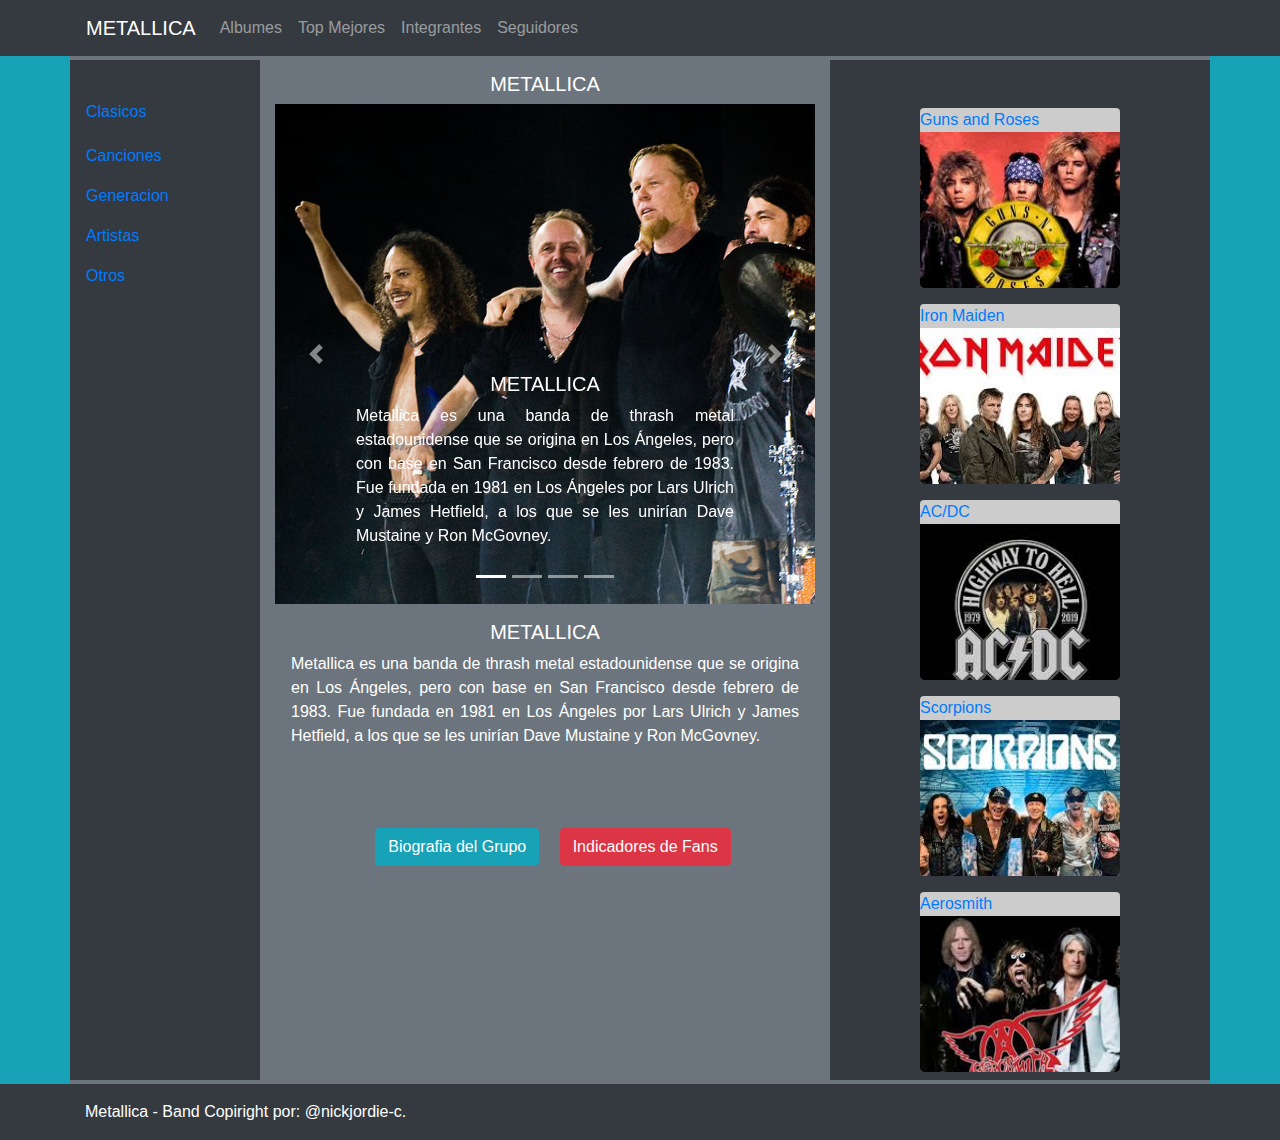
<file: index.html>
<!DOCTYPE html>
<html lang="en">
    <head>
        <title>Bootstrap 4 Example</title>
        <meta charset="utf-8">
        <meta name="viewport" content="width=device-width, initial-scale=1">
        <link rel="stylesheet" href="https://maxcdn.bootstrapcdn.com/bootstrap/4.5.0/css/bootstrap.min.css">
        <script src="https://ajax.googleapis.com/ajax/libs/jquery/3.5.1/jquery.min.js"></script>
        <script src="https://cdnjs.cloudflare.com/ajax/libs/popper.js/1.16.0/umd/popper.min.js"></script>
        <script src="https://maxcdn.bootstrapcdn.com/bootstrap/4.5.0/js/bootstrap.min.js"></script>
        <link rel="stylesheet" href="css/estilo.css">
    </head>
    <body>
      <!-- CONTAINER-FLUID QUE DENTRO LLEVARA EL NAV-BAR -->
        <div class="container-fluid bg-dark">
          <nav class="navbar navbar-expand-md bg-dark navbar-dark container">
            <!-- Brand -->
            <a class="navbar-brand" href="#">METALLICA</a>
          
            <!-- Toggler/collapsibe Button -->
            <button class="navbar-toggler" type="button" data-toggle="collapse" data-target="#collapsibleNavbar">
              <span class="navbar-toggler-icon"></span>
            </button>
          
            <!-- Navbar links -->
            <div class="collapse navbar-collapse" id="collapsibleNavbar">
              <ul class="navbar-nav">
                <li class="nav-item">
                  <a class="nav-link" href="/albumes.html">Albumes</a>
                </li>
                <li class="nav-item">
                  <a class="nav-link" href="/top.html">Top Mejores</a>
                </li>
                <li class="nav-item">
                  <a class="nav-link" href="#">Integrantes</a>
                </li>
                <li class="nav-item">
                    <a class="nav-link" href="/seguidores.html">Seguidores</a>
                </li>
              </ul>
            </div>
          </nav>
        </div>
        <!-- FIN DEL NAV-BAR -->
        <div class="container-fluid bg-info">
          <div class="container bg-secondary ">
            <div class="row">
              <div class="col-sm-2 my-1 bg-dark p-3">
                  <div class="mt-4 pb-1">
                      <a target="_top" href="">Clasicos</a>
                  </div>
                  <div class="pb-3">
                      <a target="_top" href="bootstrap_tables.asp"></a>
                  </div>
                  <div class="pb-3">
                      <a target="_top" href="bootstrap_tables.asp">Canciones</a>
                  </div>
                  <div class="pb-3">
                    <a target="_top" href="bootstrap_tables.asp">Generacion</a>
                  </div>
                  <div class="pb-3">
                    <a target="_top" href="bootstrap_tables.asp">Artistas</a>
                  </div>
                  <div>
                    <a target="_top" href="bootstrap_tables.asp">Otros</a>
                  </div>                
              </div>
              <div class="col-sm-6 my-3">
                <h5 class="text-center text-white">METALLICA</h5>
                <!-- INICIO DE CAROUSEL -->
                <div id="carouselExampleCaptions" class="carousel slide" data-ride="carousel">
                  <ol class="carousel-indicators">
                    <li data-target="#carouselExampleCaptions" data-slide-to="0" class="active"></li>
                    <li data-target="#carouselExampleCaptions" data-slide-to="1"></li>
                    <li data-target="#carouselExampleCaptions" data-slide-to="2"></li>
                    <li data-target="#carouselExampleCaptions" data-slide-to="3"></li>
                  </ol>
                  <div class="carousel-inner">
                    <div class="carousel-item active">
                      <div class="box">
                        <img src="assets/grupo.jpg" alt="Image did not load...">
                        <div class="carousel-caption d-none d-md-block">
                          <h5>METALLICA</h5>
                          <p class="text-justify">Metallica es una banda de thrash metal estadounidense que se origina en Los Ángeles, pero con base en San Francisco desde febrero de 1983. Fue fundada en 1981 en Los Ángeles por Lars Ulrich y James Hetfield, a los que se les unirían Dave Mustaine y Ron McGovney.</p>
                        </div>
                      </div>
                    </div>
                    <div class="carousel-item">
                      <div class="box">
                        <img src="assets/iniciosdemetallica.jpg" alt="Image did not load...">
                        <div class="carousel-caption d-none d-md-block">
                          <h5>METALLICA</h5>
                          <p class="text-justify">Metallica es una banda de thrash metal estadounidense que se origina en Los Ángeles, pero con base en San Francisco desde febrero de 1983. Fue fundada en 1981 en Los Ángeles por Lars Ulrich y James Hetfield, a los que se les unirían Dave Mustaine y Ron McGovney.</p>
                        </div>
                      </div>
                      
                    </div>
                    <div class="carousel-item">
                      <div class="box">
                        <img src="assets/metallica.jpg" alt="Image did not load...">
                        <div class="carousel-caption d-none d-md-block">
                          <h5>METALLICA</h5>
                          <p class="text-justify">Metallica es una banda de thrash metal estadounidense que se origina en Los Ángeles, pero con base en San Francisco desde febrero de 1983. Fue fundada en 1981 en Los Ángeles por Lars Ulrich y James Hetfield, a los que se les unirían Dave Mustaine y Ron McGovney.</p>
                        </div>
                      </div>
                      
                    </div>
                    <div class="carousel-item">
                      <div class="box">
                        <img src="assets/guitarra.jpg" alt="Image did not load...">
                        <div class="carousel-caption d-none d-md-block">
                          <h5>METALLICA</h5>
                          <p class="text-justify">Metallica es una banda de thrash metal estadounidense que se origina en Los Ángeles, pero con base en San Francisco desde febrero de 1983. Fue fundada en 1981 en Los Ángeles por Lars Ulrich y James Hetfield, a los que se les unirían Dave Mustaine y Ron McGovney.</p>
                        </div>
                      </div>
                      
                    </div>
                  </div>
                  <a class="carousel-control-prev" href="#carouselExampleCaptions" role="button" data-slide="prev">
                    <span class="carousel-control-prev-icon" aria-hidden="true"></span>
                    <span class="sr-only">Previous</span>
                  </a>
                  <a class="carousel-control-next" href="#carouselExampleCaptions" role="button" data-slide="next">
                    <span class="carousel-control-next-icon" aria-hidden="true"></span>
                    <span class="sr-only">Next</span>
                  </a>
                </div>
                <!-- FIN CAROUSEL -->
                <!-- Mostramos un texto debajo del carousel -->
                <div class="text-justify text-white p-3">
                  <h5 class="text-center">METALLICA</h5>
                          <p class="text-justify">Metallica es una banda de thrash metal estadounidense que se origina en Los Ángeles, pero con base en San Francisco desde febrero de 1983. Fue fundada en 1981 en Los Ángeles por Lars Ulrich y James Hetfield, a los que se les unirían Dave Mustaine y Ron McGovney.</p>
                  
                </div>
                <!-- FIN DEL TEXTO -->
                <!-- IMPLEMENTAMOS LOS BOTONES MODAL -->
                <div class="m-5 text-center">
                  <!-- Button trigger modal -->
                <button type="button" class="btn btn-info mx-3" data-toggle="modal" data-target="#exampleModal">
                  Biografia del Grupo
                </button>
                <button type="button" class="btn btn-danger" data-toggle="modal" data-target="#exampleModal2">
                  Indicadores de Fans
                </button>
                </div>
                <!-- FIN BOTONES MODAL -->
                                
                
              </div>
              <!-- INICIO TERCERA COLUMNA PARA ANUNCIOS -->
              <div class="col-sm-4 my-1">
                <div class="row justify-content-center bg-dark">
                  <div class="caja my-2 mt-5 rounded">
                    <a target="_top" href="/accion.html">Guns and Roses
                      <img src="assets/gunsroses.jpg" alt="Image did not load...">
                  </div>
                  <div class="caja my-2 rounded">
                    <a target="_top" href="/accion.html">Iron Maiden
                      <img src="assets/iron.jpg" alt="Image did not load...">
                  </div>
                  <div class="caja my-2 rounded">
                    <a target="_top" href="/accion.html">AC/DC
                      <img src="assets/acdc.jpg" alt="Image did not load...">
                  </div>
                  <div class="caja my-2 rounded">
                    <a target="_top" href="/accion.html">Scorpions
                      <img src="assets/scorpion.jpg" alt="Image did not load...">
                  </div>
                  <div class="caja my-2 rounded">
                    <a target="_top" href="/accion.html">Aerosmith
                      <img src="assets/aerosmith.jpg" alt="Image did not load...">
                  </div>
                </div>
              </div>
              <!-- FIN COLUMNA ANUNCIOS -->
              </div>
            </div>
          </div>
            
        </div>
        
        <footer class="footer mt-auto py-3 bg-dark">
          <div class="container">
            <span class="text-white">Metallica - Band Copiright por: @nickjordie-c.</span>
          </div>
        </footer>
        <!-- MODAL PARA BOTON AZUL "INFO" QUE SE MOSTRARA DEL CONTENIDO -->
        <div class="modal fade" id="exampleModal" tabindex="-1" role="dialog" aria-labelledby="exampleModalLabel" aria-hidden="true">
          <div class="modal-dialog">
            <div class="modal-content bg-warning">
              <div class="modal-header">
                <h5 class="modal-title" id="exampleModalLabel">BIOGRAFIA DE METALLICA</h5>
                <button type="button" class="close" data-dismiss="modal" aria-label="Close">
                  <span aria-hidden="true">&times;</span>
                </button>
              </div>
              <div class="modal-body">
                <p class="text-justify">Metallica es una banda de thrash metal estadounidense que se origina en Los Ángeles, pero con base en San Francisco desde febrero de 1983. Fue fundada en 1981 en Los Ángeles por Lars Ulrich y James Hetfield, a los que se les unirían Dave Mustaine y Ron McGovney. Estos dos músicos fueron después sustituidos por el guitarrista Kirk Hammett y el bajista Cliff Burton respectivamente, Dave Mustaine fue despedido un año después de ingresar en la banda debido a su excesiva adicción al alcohol y su actitud violenta, siendo sustituido por Kirk Hammett (exguitarrista de Exodus). Ron renuncia a la banda debido al mal comportamiento de Dave Mustaine, el cual era violento y problemático cuando estaba bajo el efecto del alcohol. El colmo fue cuando Mustaine mojó el bajo de Ron con cerveza, él sin saberlo lo conectó, recibiendo una descarga eléctrica. Es entonces, tras contactar con Cliff Burton que la banda se traslada a San Francisco. (Cabe resaltar que Ron sabía que lo iban a despedir y sustituir por Cliff Burton). Por otra parte, el 27 de septiembre de 1986, fue la muerte de Cliff Burton en un accidente de autobús en Suecia, durante una de sus giras, esto provocó la entrada al grupo de Jason Newsted,1​ quien, tras su abandono quince años más tarde, sería sustituido por el bajista actual, Robert Trujillo.

                  Hasta la fecha, la banda ha editado 10 álbumes de estudio, siendo el último de estos Hardwired to Self Destruct el cual fue lanzado mundialmente el 18 de noviembre del 2016. Las ventas totales de Metallica superan los 120 millones,2​ y se les considera parte de los cuatro grandes del thrash metal, junto con Megadeth, Slayer y Anthrax.3​ Además, el grupo ha conseguido numerosos premios musicales, entre los que destacan nueve Grammys, dos premios otorgados por la cadena musical MTV, dos galardones de la Academia de Música Americana (American Music Awards) y dos premios de la revista Billboard, además de pertenecer desde el año 2009 al Salón de la fama del Rock4​ y poseer una estrella en el Paseo de la Fama de la revista Kerrang!</p>
              </div>
              <div class="modal-footer">
                <button type="button" class="btn btn-secondary" data-dismiss="modal">Close</button>
                <button type="button" class="btn btn-primary">Save changes</button>
              </div>
            </div>
          </div>
        </div>
        <!--INICIO DE MODAL DEL BOTON ROJO DE FONDO ROJO -->
        <div class="modal fade" id="exampleModal2" tabindex="-1" role="dialog" aria-labelledby="exampleModalLabel" aria-hidden="true">
          <div class="modal-dialog">
            <div class="modal-content bg-danger">
              <div class="modal-header">
                <h5 class="modal-title" id="exampleModalLabel">BIOGRAFIA DE METALLICA</h5>
                <button type="button" class="close" data-dismiss="modal" aria-label="Close">
                  <span aria-hidden="true">&times;</span>
                </button>
              </div>
              <div class="modal-body">
                <table class="table table-dark">
                  <thead>
                    <tr>
                      <th scope="col">#</th>
                      <th scope="col">First</th>
                      <th scope="col">Last</th>
                      <th scope="col">Handle</th>
                    </tr>
                  </thead>
                  <tbody>
                    <tr>
                      <th scope="row">1</th>
                      <td>Mark</td>
                      <td>Otto</td>
                      <td>@mdo</td>
                    </tr>
                    <tr>
                      <th scope="row">2</th>
                      <td>Jacob</td>
                      <td>Thornton</td>
                      <td>@fat</td>
                    </tr>
                    <tr>
                      <th scope="row">3</th>
                      <td>Larry</td>
                      <td>the Bird</td>
                      <td>@twitter</td>
                    </tr>
                  </tbody>
                </table>
              </div>
              <div class="modal-footer">
                <button type="button" class="btn btn-secondary" data-dismiss="modal">Close</button>
                <button type="button" class="btn btn-primary">Save changes</button>
              </div>
            </div>
          </div>
        </div>
        <!-- FIN DE MODAL -->
    </body>
</html>
</file>
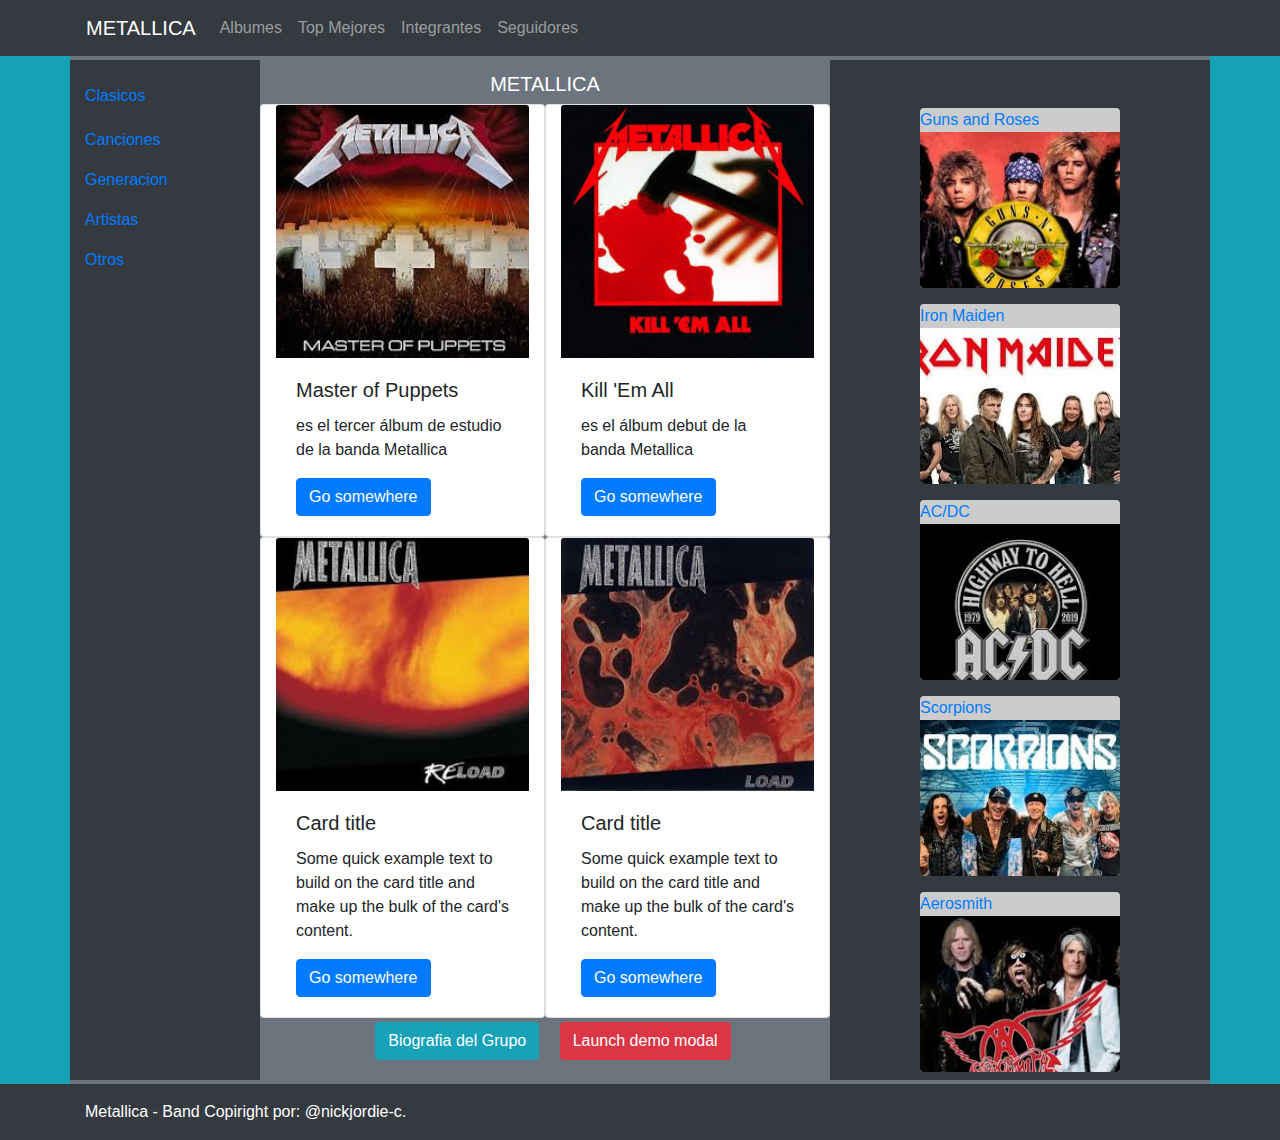
<file: albumes.html>
<!DOCTYPE html>
<html lang="en">
    <head>
        <title>Bootstrap 4 Example</title>
        <meta charset="utf-8">
        <meta name="viewport" content="width=device-width, initial-scale=1">
        <link rel="stylesheet" href="https://maxcdn.bootstrapcdn.com/bootstrap/4.5.0/css/bootstrap.min.css">
        <script src="https://ajax.googleapis.com/ajax/libs/jquery/3.5.1/jquery.min.js"></script>
        <script src="https://cdnjs.cloudflare.com/ajax/libs/popper.js/1.16.0/umd/popper.min.js"></script>
        <script src="https://maxcdn.bootstrapcdn.com/bootstrap/4.5.0/js/bootstrap.min.js"></script>
        <link rel="stylesheet" href="css/estilo.css">
    </head>
    <body>
        <div class="container-fluid bg-dark">
          <nav class="navbar navbar-expand-md bg-dark navbar-dark container">
            <!-- Brand -->
            <a class="navbar-brand" href="/index.html">METALLICA</a>
          
            <!-- Toggler/collapsibe Button -->
            <button class="navbar-toggler" type="button" data-toggle="collapse" data-target="#collapsibleNavbar">
              <span class="navbar-toggler-icon"></span>
            </button>
          
            <!-- Navbar links -->
            <div class="collapse navbar-collapse" id="collapsibleNavbar">
              <ul class="navbar-nav">
                <li class="nav-item">
                  <a class="nav-link" href="/albumes.html">Albumes</a>
                </li>
                <li class="nav-item">
                  <a class="nav-link" href="/top.html">Top Mejores</a>
                </li>
                <li class="nav-item">
                  <a class="nav-link" href="#">Integrantes</a>
                </li>
                <li class="nav-item">
                    <a class="nav-link" href="/seguidores.html">Seguidores</a>
                </li>
              </ul>
            </div>
          </nav>
        </div>
        
        <div class="container-fluid bg-info">
          <div class="container bg-secondary ">
            <div class="row">
              <div class="col-sm-2 my-1 bg-dark">
                  <div class="mt-4 pb-1">
                      <a target="_top" href="">Clasicos</a>
                  </div>
                  <div class="pb-3">
                      <a target="_top" href="bootstrap_tables.asp"></a>
                  </div>
                  <div class="pb-3">
                      <a target="_top" href="bootstrap_tables.asp">Canciones</a>
                  </div>
                  <div class="pb-3">
                    <a target="_top" href="bootstrap_tables.asp">Generacion</a>
                  </div>
                  <div class="pb-3">
                    <a target="_top" href="bootstrap_tables.asp">Artistas</a>
                  </div>
                  <div>
                    <a target="_top" href="bootstrap_tables.asp">Otros</a>
                  </div>           
              </div>
              <!-- SE CAMBIO LA PARTE DEL CENTRO CON LOS CARDS O TARJETAS -->
              <div class="col-sm-6 my-3">
                <h5 class="text-center text-white t-sm">METALLICA</h5>
                <div class="row">
                    <div class="card col-sm-6" style="width: 18rem;">
                        <img src="assets/album1.jpg" class="card-img-top" alt="...">
                        <div class="card-body">
                          <h5 class="card-title">Master of Puppets</h5>
                          <p class="card-text">es el tercer álbum de estudio de la banda Metallica</p>
                          <a href="#" class="btn btn-primary">Go somewhere</a>
                        </div>
                    </div>
                    <div class="card col-sm-6" style="width: 18rem;">
                        <img src="assets/album2.jpg" class="card-img-top" alt="...">
                        <div class="card-body">
                          <h5 class="card-title">Kill 'Em All </h5>
                          <p class="card-text">es el álbum debut de la banda Metallica</p>
                          <a href="#" class="btn btn-primary">Go somewhere</a>
                        </div>
                    </div>
                </div>
                <div class="row">
                    <div class="card col-sm-6" style="width: 18rem;">
                        <img src="assets/album3.jpg" class="card-img-top" alt="...">
                        <div class="card-body">
                          <h5 class="card-title">Card title</h5>
                          <p class="card-text">Some quick example text to build on the card title and make up the bulk of the card's content.</p>
                          <a href="#" class="btn btn-primary">Go somewhere</a>
                        </div>
                    </div>
                    <div class="card col-sm-6" style="width: 18rem;">
                        <img src="assets/album4.jpg" class="card-img-top" alt="...">
                        <div class="card-body">
                          <h5 class="card-title">Card title</h5>
                          <p class="card-text">Some quick example text to build on the card title and make up the bulk of the card's content.</p>
                          <a href="#" class="btn btn-primary">Go somewhere</a>
                        </div>
                    </div>
                </div>
                <div class="m-1 text-center">
                  <!-- Button trigger modal "BOTONES DE DISPARO MODAL" -->
                <button type="button" class="btn btn-info mx-3" data-toggle="modal" data-target="#exampleModal">
                  Biografia del Grupo
                </button>
                <button type="button" class="btn btn-danger" data-toggle="modal" data-target="#exampleModal2">
                  Launch demo modal
                </button>
                </div>
                <!-- FIN DE BOTONES MODAL -->             
              </div>
              <!-- FIN COLUMNA DEL CENTRO -->
              <div class="col-sm-4 my-1">
                <div class="row justify-content-center bg-dark">
                  <div class="caja my-2 mt-5 rounded">
                    <a target="_top" href="/accion.html">Guns and Roses
                      <img src="assets/gunsroses.jpg" alt="Image did not load...">
                  </div>
                  <div class="caja my-2 rounded">
                    <a target="_top" href="/accion.html">Iron Maiden
                      <img src="assets/iron.jpg" alt="Image did not load...">
                  </div>
                  <div class="caja my-2 rounded">
                    <a target="_top" href="/accion.html">AC/DC
                      <img src="assets/acdc.jpg" alt="Image did not load...">
                  </div>
                  <div class="caja my-2 rounded">
                    <a target="_top" href="/accion.html">Scorpions
                      <img src="assets/scorpion.jpg" alt="Image did not load...">
                  </div>
                  <div class="caja my-2 rounded">
                    <a target="_top" href="/accion.html">Aerosmith
                      <img src="assets/aerosmith.jpg" alt="Image did not load...">
                  </div>
                </div>
              </div>
              </div>
            </div>
          </div>
            
        </div>
        
        <footer class="footer mt-auto py-3 bg-dark">
          <div class="container">
            <span class="text-white">Metallica - Band Copiright por: @nickjordie-c.</span>
          </div>
        </footer>
        <!-- Modal -->
        <div class="modal fade" id="exampleModal" tabindex="-1" role="dialog" aria-labelledby="exampleModalLabel" aria-hidden="true">
          <div class="modal-dialog">
            <div class="modal-content bg-warning">
              <div class="modal-header">
                <h5 class="modal-title" id="exampleModalLabel">BIOGRAFIA DE METALLICA</h5>
                <button type="button" class="close" data-dismiss="modal" aria-label="Close">
                  <span aria-hidden="true">&times;</span>
                </button>
              </div>
              <div class="modal-body">
                <p class="text-justify">Metallica es una banda de thrash metal estadounidense que se origina en Los Ángeles, pero con base en San Francisco desde febrero de 1983. Fue fundada en 1981 en Los Ángeles por Lars Ulrich y James Hetfield, a los que se les unirían Dave Mustaine y Ron McGovney. Estos dos músicos fueron después sustituidos por el guitarrista Kirk Hammett y el bajista Cliff Burton respectivamente, Dave Mustaine fue despedido un año después de ingresar en la banda debido a su excesiva adicción al alcohol y su actitud violenta, siendo sustituido por Kirk Hammett (exguitarrista de Exodus). Ron renuncia a la banda debido al mal comportamiento de Dave Mustaine, el cual era violento y problemático cuando estaba bajo el efecto del alcohol. El colmo fue cuando Mustaine mojó el bajo de Ron con cerveza, él sin saberlo lo conectó, recibiendo una descarga eléctrica. Es entonces, tras contactar con Cliff Burton que la banda se traslada a San Francisco. (Cabe resaltar que Ron sabía que lo iban a despedir y sustituir por Cliff Burton). Por otra parte, el 27 de septiembre de 1986, fue la muerte de Cliff Burton en un accidente de autobús en Suecia, durante una de sus giras, esto provocó la entrada al grupo de Jason Newsted,1​ quien, tras su abandono quince años más tarde, sería sustituido por el bajista actual, Robert Trujillo.

                  Hasta la fecha, la banda ha editado 10 álbumes de estudio, siendo el último de estos Hardwired to Self Destruct el cual fue lanzado mundialmente el 18 de noviembre del 2016. Las ventas totales de Metallica superan los 120 millones,2​ y se les considera parte de los cuatro grandes del thrash metal, junto con Megadeth, Slayer y Anthrax.3​ Además, el grupo ha conseguido numerosos premios musicales, entre los que destacan nueve Grammys, dos premios otorgados por la cadena musical MTV, dos galardones de la Academia de Música Americana (American Music Awards) y dos premios de la revista Billboard, además de pertenecer desde el año 2009 al Salón de la fama del Rock4​ y poseer una estrella en el Paseo de la Fama de la revista Kerrang!</p>
              </div>
              <div class="modal-footer">
                <button type="button" class="btn btn-secondary" data-dismiss="modal">Close</button>
                <button type="button" class="btn btn-primary">Save changes</button>
              </div>
            </div>
          </div>
        </div>
        <!-- MODAL BOTON ROJO -->
        <div class="modal fade" id="exampleModal2" tabindex="-1" role="dialog" aria-labelledby="exampleModalLabel" aria-hidden="true">
          <div class="modal-dialog">
            <div class="modal-content bg-danger">
              <div class="modal-header">
                <h5 class="modal-title" id="exampleModalLabel">BIOGRAFIA DE METALLICA</h5>
                <button type="button" class="close" data-dismiss="modal" aria-label="Close">
                  <span aria-hidden="true">&times;</span>
                </button>
              </div>
              <div class="modal-body">
                <table class="table table-dark">
                  <thead>
                    <tr>
                      <th scope="col">#</th>
                      <th scope="col">First</th>
                      <th scope="col">Last</th>
                      <th scope="col">Handle</th>
                    </tr>
                  </thead>
                  <tbody>
                    <tr>
                      <th scope="row">1</th>
                      <td>Mark</td>
                      <td>Otto</td>
                      <td>@mdo</td>
                    </tr>
                    <tr>
                      <th scope="row">2</th>
                      <td>Jacob</td>
                      <td>Thornton</td>
                      <td>@fat</td>
                    </tr>
                    <tr>
                      <th scope="row">3</th>
                      <td>Larry</td>
                      <td>the Bird</td>
                      <td>@twitter</td>
                    </tr>
                  </tbody>
                </table>
              </div>
              <div class="modal-footer">
                <button type="button" class="btn btn-secondary" data-dismiss="modal">Close</button>
                <button type="button" class="btn btn-primary">Save changes</button>
              </div>
            </div>
          </div>
        </div>
    </body>
</html>
</file>
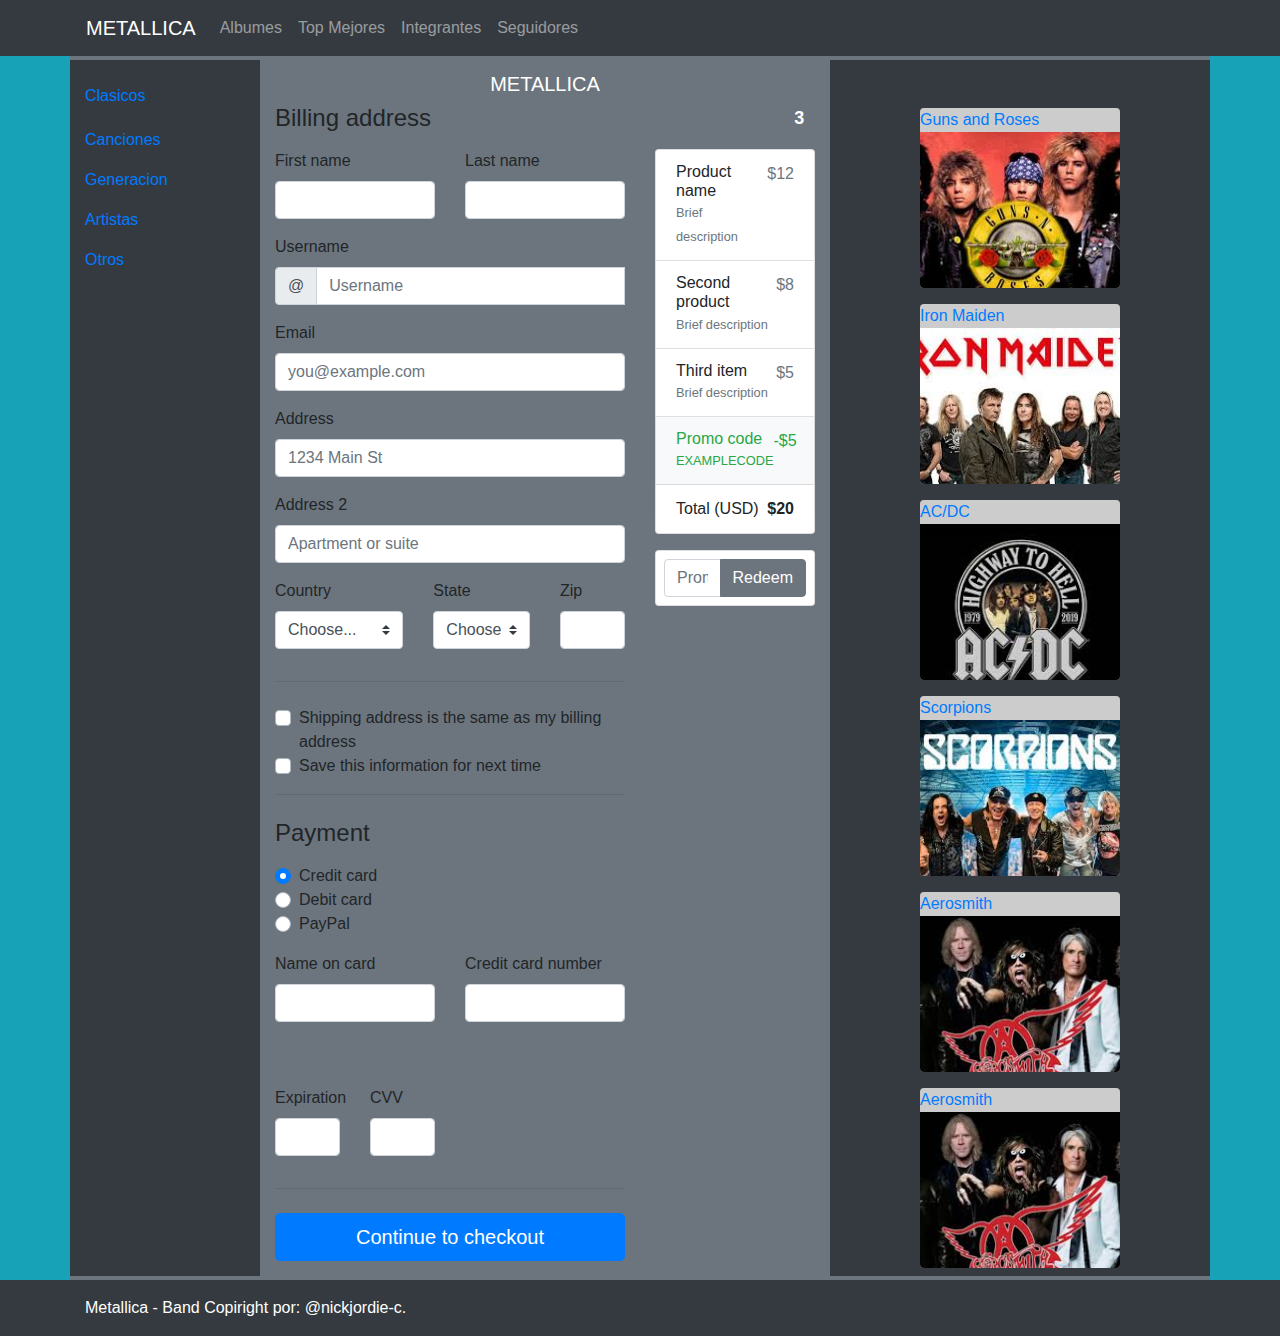
<file: seguidores.html>
<!DOCTYPE html>
<html lang="en">
    <head>
        <title>Bootstrap 4 Example</title>
        <meta charset="utf-8">
        <meta name="viewport" content="width=device-width, initial-scale=1">
        <link rel="stylesheet" href="https://maxcdn.bootstrapcdn.com/bootstrap/4.5.0/css/bootstrap.min.css">
        <script src="https://ajax.googleapis.com/ajax/libs/jquery/3.5.1/jquery.min.js"></script>
        <script src="https://cdnjs.cloudflare.com/ajax/libs/popper.js/1.16.0/umd/popper.min.js"></script>
        <script src="https://maxcdn.bootstrapcdn.com/bootstrap/4.5.0/js/bootstrap.min.js"></script>
        <link rel="stylesheet" href="css/estilo.css">
    </head>
    <body>
        <div class="container-fluid bg-dark">
          <nav class="navbar navbar-expand-md bg-dark navbar-dark container">
            <!-- Brand -->
            <a class="navbar-brand" href="/index.html">METALLICA</a>
          
            <!-- Toggler/collapsibe Button -->
            <button class="navbar-toggler" type="button" data-toggle="collapse" data-target="#collapsibleNavbar">
              <span class="navbar-toggler-icon"></span>
            </button>
          
            <!-- Navbar links -->
            <div class="collapse navbar-collapse" id="collapsibleNavbar">
              <ul class="navbar-nav">
                <li class="nav-item">
                  <a class="nav-link" href="/albumes.html">Albumes</a>
                </li>
                <li class="nav-item">
                  <a class="nav-link" href="/top.html">Top Mejores</a>
                </li>
                <li class="nav-item">
                  <a class="nav-link" href="#">Integrantes</a>
                </li>
                <li class="nav-item">
                    <a class="nav-link" href="/seguidores.html">Seguidores</a>
                </li>
              </ul>
            </div>
          </nav>
        </div>
        
        <div class="container-fluid bg-info">
          <div class="container bg-secondary ">
            <div class="row">
              <div class="col-sm-2 my-1 bg-dark">
                <div class="mt-4 pb-1">
                    <a target="_top" href="">Clasicos</a>
                </div>
                <div class="pb-3">
                    <a target="_top" href="bootstrap_tables.asp"></a>
                </div>
                <div class="pb-3">
                    <a target="_top" href="bootstrap_tables.asp">Canciones</a>
                </div>
                <div class="pb-3">
                  <a target="_top" href="bootstrap_tables.asp">Generacion</a>
                </div>
                <div class="pb-3">
                  <a target="_top" href="bootstrap_tables.asp">Artistas</a>
                </div>
                <div>
                  <a target="_top" href="bootstrap_tables.asp">Otros</a>
                </div>                
              </div>
              <div class="col-sm-6 my-3">
                <h5 class="text-center text-white t-sm">METALLICA</h5>
                <div class="row">
                    <div class="col-md-4 order-md-2 mb-4">
                      <h4 class="d-flex justify-content-between align-items-center mb-3">
                        <span class="text-muted">Your cart</span>
                        <span class="badge badge-secondary badge-pill">3</span>
                      </h4>
                      <ul class="list-group mb-3">
                        <li class="list-group-item d-flex justify-content-between lh-condensed">
                          <div>
                            <h6 class="my-0">Product name</h6>
                            <small class="text-muted">Brief description</small>
                          </div>
                          <span class="text-muted">$12</span>
                        </li>
                        <li class="list-group-item d-flex justify-content-between lh-condensed">
                          <div>
                            <h6 class="my-0">Second product</h6>
                            <small class="text-muted">Brief description</small>
                          </div>
                          <span class="text-muted">$8</span>
                        </li>
                        <li class="list-group-item d-flex justify-content-between lh-condensed">
                          <div>
                            <h6 class="my-0">Third item</h6>
                            <small class="text-muted">Brief description</small>
                          </div>
                          <span class="text-muted">$5</span>
                        </li>
                        <li class="list-group-item d-flex justify-content-between bg-light">
                          <div class="text-success">
                            <h6 class="my-0">Promo code</h6>
                            <small>EXAMPLECODE</small>
                          </div>
                          <span class="text-success">-$5</span>
                        </li>
                        <li class="list-group-item d-flex justify-content-between">
                          <span>Total (USD)</span>
                          <strong>$20</strong>
                        </li>
                      </ul>
                
                      <form class="card p-2">
                        <div class="input-group">
                          <input type="text" class="form-control" placeholder="Promo code">
                          <div class="input-group-append">
                            <button type="submit" class="btn btn-secondary">Redeem</button>
                          </div>
                        </div>
                      </form>
                    </div>
                    <div class="col-md-8 order-md-1">
                      <h4 class="mb-3">Billing address</h4>
                      <form class="needs-validation" novalidate>
                        <div class="row">
                          <div class="col-md-6 mb-3">
                            <label for="firstName">First name</label>
                            <input type="text" class="form-control" id="firstName" placeholder="" value="" required>
                            <div class="invalid-feedback">
                              Valid first name is required.
                            </div>
                          </div>
                          <div class="col-md-6 mb-3">
                            <label for="lastName">Last name</label>
                            <input type="text" class="form-control" id="lastName" placeholder="" value="" required>
                            <div class="invalid-feedback">
                              Valid last name is required.
                            </div>
                          </div>
                        </div>
                
                        <div class="mb-3">
                          <label for="username">Username</label>
                          <div class="input-group">
                            <div class="input-group-prepend">
                              <span class="input-group-text">@</span>
                            </div>
                            <input type="text" class="form-control" id="username" placeholder="Username" required>
                            <div class="invalid-feedback" style="width: 100%;">
                              Your username is required.
                            </div>
                          </div>
                        </div>
                
                        <div class="mb-3">
                          <label for="email">Email <span class="text-muted">(Optional)</span></label>
                          <input type="email" class="form-control" id="email" placeholder="you@example.com">
                          <div class="invalid-feedback">
                            Please enter a valid email address for shipping updates.
                          </div>
                        </div>
                
                        <div class="mb-3">
                          <label for="address">Address</label>
                          <input type="text" class="form-control" id="address" placeholder="1234 Main St" required>
                          <div class="invalid-feedback">
                            Please enter your shipping address.
                          </div>
                        </div>
                
                        <div class="mb-3">
                          <label for="address2">Address 2 <span class="text-muted">(Optional)</span></label>
                          <input type="text" class="form-control" id="address2" placeholder="Apartment or suite">
                        </div>
                
                        <div class="row">
                          <div class="col-md-5 mb-3">
                            <label for="country">Country</label>
                            <select class="custom-select d-block w-100" id="country" required>
                              <option value="">Choose...</option>
                              <option>United States</option>
                            </select>
                            <div class="invalid-feedback">
                              Please select a valid country.
                            </div>
                          </div>
                          <div class="col-md-4 mb-3">
                            <label for="state">State</label>
                            <select class="custom-select d-block w-100" id="state" required>
                              <option value="">Choose...</option>
                              <option>California</option>
                            </select>
                            <div class="invalid-feedback">
                              Please provide a valid state.
                            </div>
                          </div>
                          <div class="col-md-3 mb-3">
                            <label for="zip">Zip</label>
                            <input type="text" class="form-control" id="zip" placeholder="" required>
                            <div class="invalid-feedback">
                              Zip code required.
                            </div>
                          </div>
                        </div>
                        <hr class="mb-4">
                        <div class="custom-control custom-checkbox">
                          <input type="checkbox" class="custom-control-input" id="same-address">
                          <label class="custom-control-label" for="same-address">Shipping address is the same as my billing address</label>
                        </div>
                        <div class="custom-control custom-checkbox">
                          <input type="checkbox" class="custom-control-input" id="save-info">
                          <label class="custom-control-label" for="save-info">Save this information for next time</label>
                        </div>
                        <hr class="mb-4">
                
                        <h4 class="mb-3">Payment</h4>
                
                        <div class="d-block my-3">
                          <div class="custom-control custom-radio">
                            <input id="credit" name="paymentMethod" type="radio" class="custom-control-input" checked required>
                            <label class="custom-control-label" for="credit">Credit card</label>
                          </div>
                          <div class="custom-control custom-radio">
                            <input id="debit" name="paymentMethod" type="radio" class="custom-control-input" required>
                            <label class="custom-control-label" for="debit">Debit card</label>
                          </div>
                          <div class="custom-control custom-radio">
                            <input id="paypal" name="paymentMethod" type="radio" class="custom-control-input" required>
                            <label class="custom-control-label" for="paypal">PayPal</label>
                          </div>
                        </div>
                        <div class="row">
                          <div class="col-md-6 mb-3">
                            <label for="cc-name">Name on card</label>
                            <input type="text" class="form-control" id="cc-name" placeholder="" required>
                            <small class="text-muted">Full name as displayed on card</small>
                            <div class="invalid-feedback">
                              Name on card is required
                            </div>
                          </div>
                          <div class="col-md-6 mb-3">
                            <label for="cc-number">Credit card number</label>
                            <input type="text" class="form-control" id="cc-number" placeholder="" required>
                            <div class="invalid-feedback">
                              Credit card number is required
                            </div>
                          </div>
                        </div>
                        <div class="row">
                          <div class="col-md-3 mb-3">
                            <label for="cc-expiration">Expiration</label>
                            <input type="text" class="form-control" id="cc-expiration" placeholder="" required>
                            <div class="invalid-feedback">
                              Expiration date required
                            </div>
                          </div>
                          <div class="col-md-3 mb-3">
                            <label for="cc-cvv">CVV</label>
                            <input type="text" class="form-control" id="cc-cvv" placeholder="" required>
                            <div class="invalid-feedback">
                              Security code required
                            </div>
                          </div>
                        </div>
                        <hr class="mb-4">
                        <button class="btn btn-primary btn-lg btn-block" type="submit">Continue to checkout</button>
                      </form>
                    </div>
                  </div>
                                
                
              </div>
              <div class="col-sm-4 my-1">
                <div class="row justify-content-center bg-dark">
                  <div class="caja my-2 mt-5 rounded">
                    <a target="_top" href="/accion.html">Guns and Roses
                      <img src="assets/gunsroses.jpg" alt="Image did not load...">
                  </div>
                  <div class="caja my-2 rounded">
                    <a target="_top" href="/accion.html">Iron Maiden
                      <img src="assets/iron.jpg" alt="Image did not load...">
                  </div>
                  <div class="caja my-2 rounded">
                    <a target="_top" href="/accion.html">AC/DC
                      <img src="assets/acdc.jpg" alt="Image did not load...">
                  </div>
                  <div class="caja my-2 rounded">
                    <a target="_top" href="/accion.html">Scorpions
                      <img src="assets/scorpion.jpg" alt="Image did not load...">
                  </div>
                  <div class="caja my-2 rounded">
                    <a target="_top" href="/accion.html">Aerosmith
                      <img src="assets/aerosmith.jpg" alt="Image did not load...">
                  </div>
                  <div class="caja my-2 rounded">
                    <a target="_top" href="/accion.html">Aerosmith
                      <img src="assets/aerosmith.jpg" alt="Image did not load...">
                  </div>
                </div>
              </div>
              </div>
            </div>
          </div>
            
        </div>
        
        <footer class="footer mt-auto py-3 bg-dark">
          <div class="container">
            <span class="text-white">Metallica - Band Copiright por: @nickjordie-c.</span>
          </div>
        </footer>
    </body>
</html>
</file>
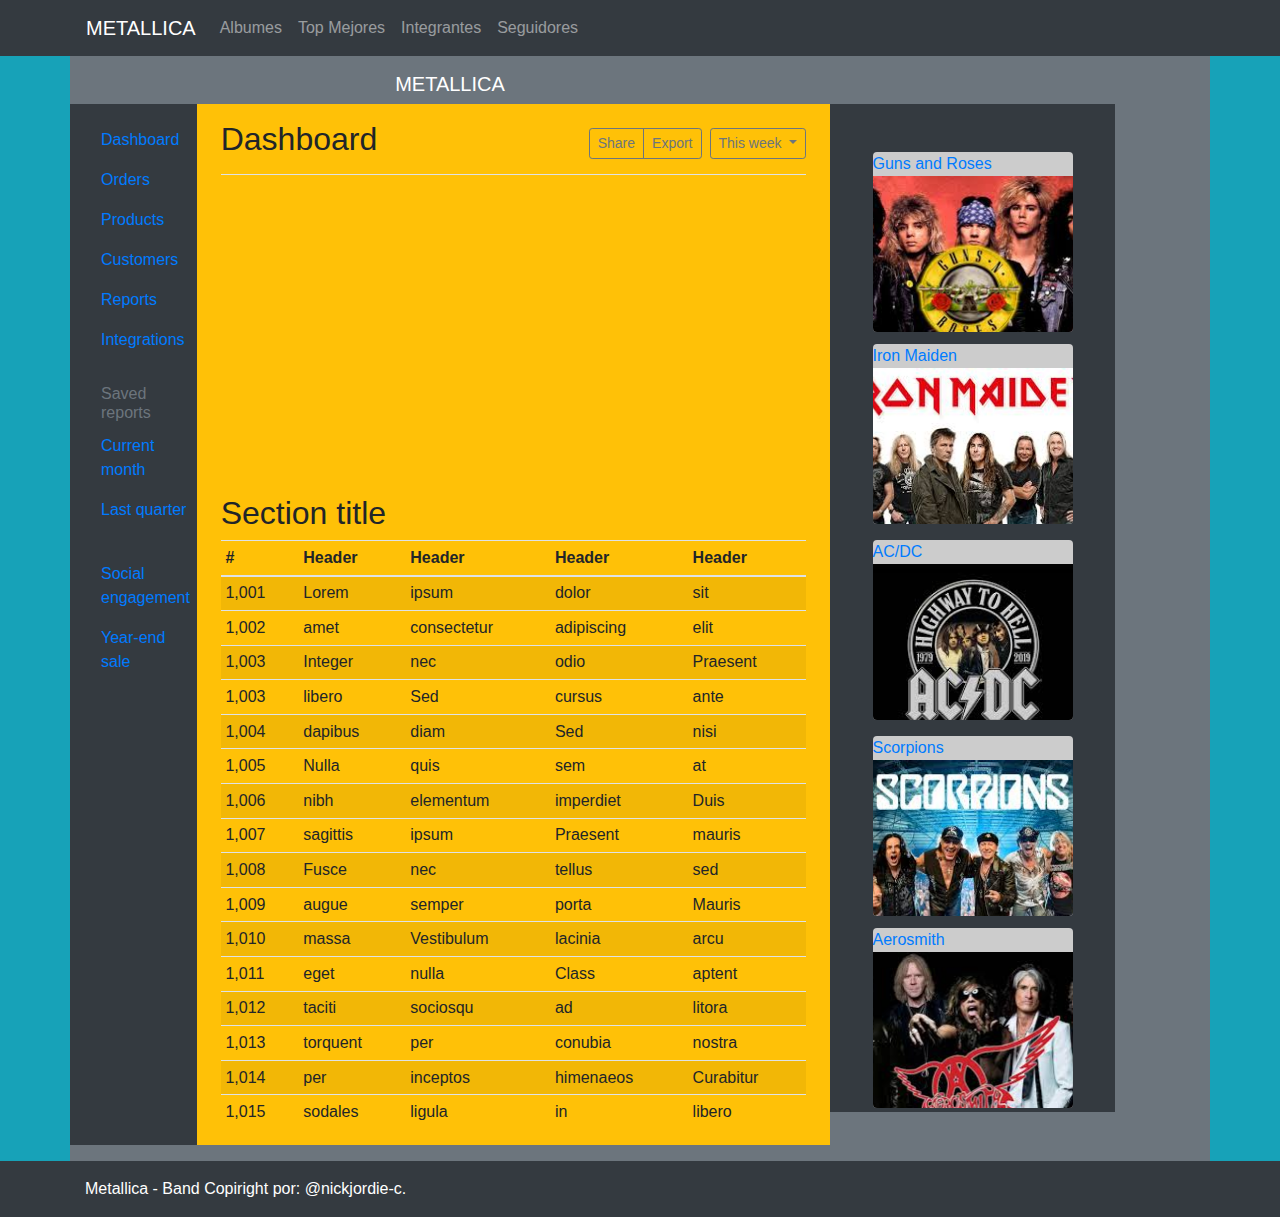
<file: top.html>
<!DOCTYPE html>
<html lang="en">
    <head>
        <title>Bootstrap 4 Example</title>
        <meta charset="utf-8">
        <meta name="viewport" content="width=device-width, initial-scale=1">
        <link rel="stylesheet" href="https://maxcdn.bootstrapcdn.com/bootstrap/4.5.0/css/bootstrap.min.css">
        <script src="https://ajax.googleapis.com/ajax/libs/jquery/3.5.1/jquery.min.js"></script>
        <script src="https://cdnjs.cloudflare.com/ajax/libs/popper.js/1.16.0/umd/popper.min.js"></script>
        <script src="https://maxcdn.bootstrapcdn.com/bootstrap/4.5.0/js/bootstrap.min.js"></script>
        <link rel="stylesheet" href="css/estilo.css">
    </head>
    <body>
        <div class="container-fluid bg-dark">
          <nav class="navbar navbar-expand-md bg-dark navbar-dark container">
            <!-- Brand -->
            <a class="navbar-brand" href="/index.html">METALLICA</a>
          
            <!-- Toggler/collapsibe Button -->
            <button class="navbar-toggler" type="button" data-toggle="collapse" data-target="#collapsibleNavbar">
              <span class="navbar-toggler-icon"></span>
            </button>
          
            <!-- Navbar links -->
            <div class="collapse navbar-collapse" id="collapsibleNavbar">
              <ul class="navbar-nav">
                <li class="nav-item">
                  <a class="nav-link" href="/albumes.html">Albumes</a>
                </li>
                <li class="nav-item">
                  <a class="nav-link" href="#">Top Mejores</a>
                </li>
                <li class="nav-item">
                  <a class="nav-link" href="#">Integrantes</a>
                </li>
                <li class="nav-item">
                    <a class="nav-link" href="/seguidores.html">Seguidores</a>
                </li>
              </ul>
            </div>
          </nav>
        </div>
        
        <div class="container-fluid bg-info">
          <div class="container bg-secondary ">
            <div class="row">
              
              <div class="col-sm-8 my-3">
                <h5 class="text-center text-white t-sm">METALLICA</h5>
                <div class="row">
                    <nav id="sidebarMenu" class="col-md-3 col-lg-2 d-md-block bg-dark sidebar collapse">
                      <div class="sidebar-sticky pt-3">
                        <ul class="nav flex-column">
                          <li class="nav-item">
                            <a class="nav-link active" href="#">
                              <span data-feather="home"></span>
                              Dashboard <span class="sr-only">(current)</span>
                            </a>
                          </li>
                          <li class="nav-item">
                            <a class="nav-link" href="#">
                              <span data-feather="file"></span>
                              Orders
                            </a>
                          </li>
                          <li class="nav-item">
                            <a class="nav-link" href="#">
                              <span data-feather="shopping-cart"></span>
                              Products
                            </a>
                          </li>
                          <li class="nav-item">
                            <a class="nav-link" href="#">
                              <span data-feather="users"></span>
                              Customers
                            </a>
                          </li>
                          <li class="nav-item">
                            <a class="nav-link" href="#">
                              <span data-feather="bar-chart-2"></span>
                              Reports
                            </a>
                          </li>
                          <li class="nav-item">
                            <a class="nav-link" href="#">
                              <span data-feather="layers"></span>
                              Integrations
                            </a>
                          </li>
                        </ul>
                
                        <h6 class="sidebar-heading d-flex justify-content-between align-items-center px-3 mt-4 mb-1 text-muted">
                          <span>Saved reports</span>
                          <a class="d-flex align-items-center text-muted" href="#" aria-label="Add a new report">
                            <span data-feather="plus-circle"></span>
                          </a>
                        </h6>
                        <ul class="nav flex-column mb-2">
                          <li class="nav-item">
                            <a class="nav-link" href="#">
                              <span data-feather="file-text"></span>
                              Current month
                            </a>
                          </li>
                          <li class="nav-item">
                            <a class="nav-link" href="#">
                              <span data-feather="file-text"></span>
                              Last quarter
                            </a>
                          </li>
                          <li class="nav-item">
                            <a class="nav-link" href="#">
                              <span data-feather="file-text"></span>
                              Social engagement
                            </a>
                          </li>
                          <li class="nav-item">
                            <a class="nav-link" href="#">
                              <span data-feather="file-text"></span>
                              Year-end sale
                            </a>
                          </li>
                        </ul>
                      </div>
                    </nav>
                    <!-- DASHBOARD "TABLERO" -->
                    <main role="main" class="col-md-9 ml-sm-auto col-lg-10 px-md-4 bg-warning">
                      <div class="d-flex justify-content-between flex-wrap flex-md-nowrap align-items-center pt-3 pb-2 mb-3 border-bottom">
                        <h1 class="h2">Dashboard</h1>
                        <div class="btn-toolbar mb-2 mb-md-0">
                          <div class="btn-group mr-2">
                            <button type="button" class="btn btn-sm btn-outline-secondary">Share</button>
                            <button type="button" class="btn btn-sm btn-outline-secondary">Export</button>
                          </div>
                          <button type="button" class="btn btn-sm btn-outline-secondary dropdown-toggle">
                            <span data-feather="calendar"></span>
                            This week
                          </button>
                        </div>
                      </div>
                
                      <canvas class="my-4 w-100" id="myChart" width="900" height="380"></canvas>
                
                      <h2>Section title</h2>
                      <div class="table-responsive">
                        <table class="table table-striped table-sm">
                          <thead>
                            <tr>
                              <th>#</th>
                              <th>Header</th>
                              <th>Header</th>
                              <th>Header</th>
                              <th>Header</th>
                            </tr>
                          </thead>
                          <tbody>
                            <tr>
                              <td>1,001</td>
                              <td>Lorem</td>
                              <td>ipsum</td>
                              <td>dolor</td>
                              <td>sit</td>
                            </tr>
                            <tr>
                              <td>1,002</td>
                              <td>amet</td>
                              <td>consectetur</td>
                              <td>adipiscing</td>
                              <td>elit</td>
                            </tr>
                            <tr>
                              <td>1,003</td>
                              <td>Integer</td>
                              <td>nec</td>
                              <td>odio</td>
                              <td>Praesent</td>
                            </tr>
                            <tr>
                              <td>1,003</td>
                              <td>libero</td>
                              <td>Sed</td>
                              <td>cursus</td>
                              <td>ante</td>
                            </tr>
                            <tr>
                              <td>1,004</td>
                              <td>dapibus</td>
                              <td>diam</td>
                              <td>Sed</td>
                              <td>nisi</td>
                            </tr>
                            <tr>
                              <td>1,005</td>
                              <td>Nulla</td>
                              <td>quis</td>
                              <td>sem</td>
                              <td>at</td>
                            </tr>
                            <tr>
                              <td>1,006</td>
                              <td>nibh</td>
                              <td>elementum</td>
                              <td>imperdiet</td>
                              <td>Duis</td>
                            </tr>
                            <tr>
                              <td>1,007</td>
                              <td>sagittis</td>
                              <td>ipsum</td>
                              <td>Praesent</td>
                              <td>mauris</td>
                            </tr>
                            <tr>
                              <td>1,008</td>
                              <td>Fusce</td>
                              <td>nec</td>
                              <td>tellus</td>
                              <td>sed</td>
                            </tr>
                            <tr>
                              <td>1,009</td>
                              <td>augue</td>
                              <td>semper</td>
                              <td>porta</td>
                              <td>Mauris</td>
                            </tr>
                            <tr>
                              <td>1,010</td>
                              <td>massa</td>
                              <td>Vestibulum</td>
                              <td>lacinia</td>
                              <td>arcu</td>
                            </tr>
                            <tr>
                              <td>1,011</td>
                              <td>eget</td>
                              <td>nulla</td>
                              <td>Class</td>
                              <td>aptent</td>
                            </tr>
                            <tr>
                              <td>1,012</td>
                              <td>taciti</td>
                              <td>sociosqu</td>
                              <td>ad</td>
                              <td>litora</td>
                            </tr>
                            <tr>
                              <td>1,013</td>
                              <td>torquent</td>
                              <td>per</td>
                              <td>conubia</td>
                              <td>nostra</td>
                            </tr>
                            <tr>
                              <td>1,014</td>
                              <td>per</td>
                              <td>inceptos</td>
                              <td>himenaeos</td>
                              <td>Curabitur</td>
                            </tr>
                            <tr>
                              <td>1,015</td>
                              <td>sodales</td>
                              <td>ligula</td>
                              <td>in</td>
                              <td>libero</td>
                            </tr>
                          </tbody>
                        </table>
                      </div>
                    </main>
                    <!-- FIN DASHBOARD -->
                  </div>
                                
                
              </div>
              <div class="col-sm-3 my-5">
                <div class="row justify-content-center bg-dark">
                  <div class="caja my-1 mt-5 rounded">
                    <a target="_top" href="/accion.html">Guns and Roses
                      <img src="assets/gunsroses.jpg" alt="Image did not load...">
                  </div>
                  <div class="caja my-2 rounded">
                    <a target="_top" href="/accion.html">Iron Maiden
                      <img src="assets/iron.jpg" alt="Image did not load...">
                  </div>
                  <div class="caja my-2 rounded">
                    <a target="_top" href="/accion.html">AC/DC
                      <img src="assets/acdc.jpg" alt="Image did not load...">
                  </div>
                  <div class="caja my-2 rounded">
                    <a target="_top" href="/accion.html">Scorpions
                      <img src="assets/scorpion.jpg" alt="Image did not load...">
                  </div>
                  <div class="caja my-1 rounded">
                    <a target="_top" href="/accion.html">Aerosmith
                      <img src="assets/aerosmith.jpg" alt="Image did not load...">
                  </div>
                </div>
              </div>
              </div>
            </div>
          </div>
            
        </div>
        
        <footer class="footer mt-auto py-3 bg-dark">
          <div class="container">
            <span class="text-white">Metallica - Band Copiright por: @nickjordie-c.</span>
          </div>
        </footer>
    </body>
</html>
</file>
<file: css/estilo.css>
.box{
    width: 600px;
    height: 500px;
    background: #CCC;
    overflow: hidden;
  }
.box img{
    width: 100%;
    height: auto;
  }
  @supports(object-fit: cover){
      .box img{
        height: 100%;
        object-fit: cover;
        object-position: center center;
      }
  }
  .caja{
    width: 200px;
    height:180px;
    background: #CCC;
    overflow: hidden;
  }
.caja img{
    width: 100%;
    height: auto;
  }
  @supports(object-fit: cover){
      .caja img{
        height: 100%;
        object-fit: cover;
        object-position: center center;
      }
  }
</file>
